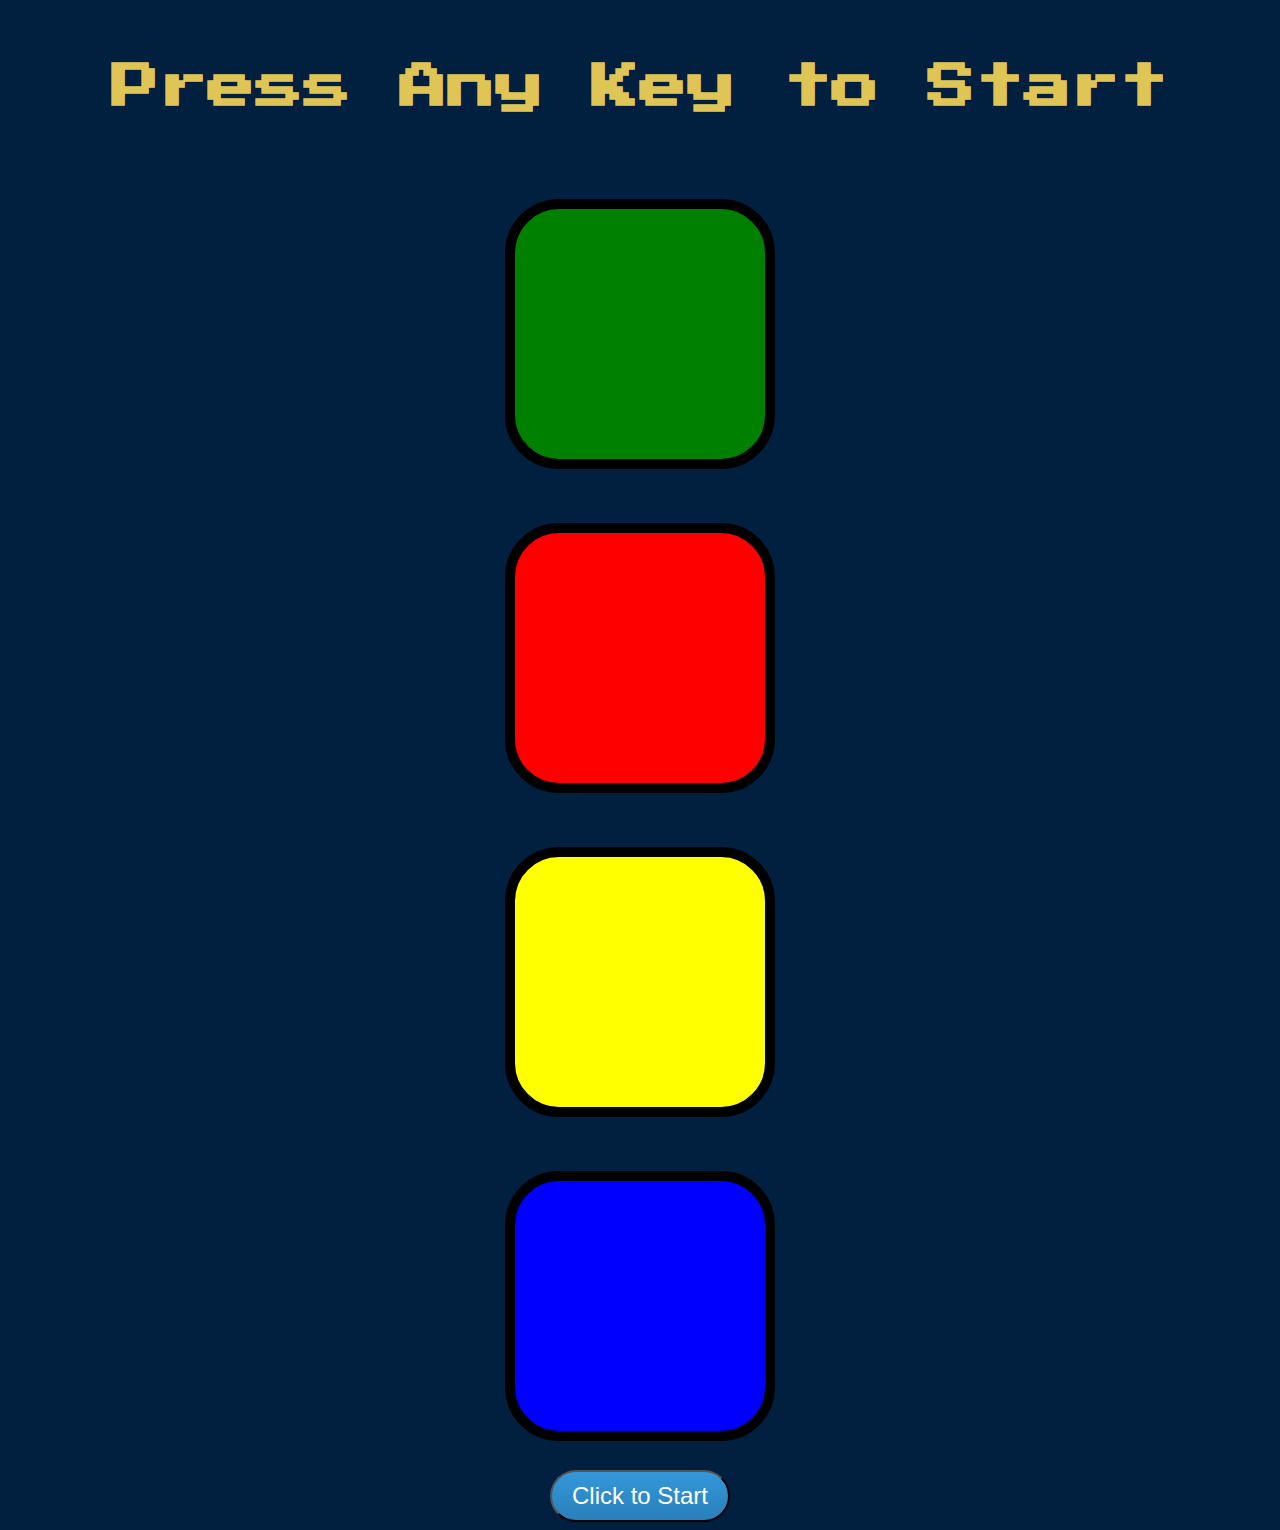
<file: project2/index.html>
<!DOCTYPE html>
<html lang="en" dir="ltr">

<head>
  <meta charset="utf-8">
  <title>Simon</title>
  <link rel="stylesheet" href="styles.css">
  <link href="https://fonts.googleapis.com/css?family=Press+Start+2P" rel="stylesheet">
</head>

<body>
  <h1 id="level-title">Press Any Key to Start</h1>
  <div class="container">
    <div lass="row">

      <div type="button" id="green" class="btn green">

      </div>

      <div type="button" id="red" class="btn red">

      </div>
    </div>

    <div class="row">

      <div type="button" id="yellow" class="btn yellow">

      </div>
      <div type="button" id="blue" class="btn blue">

      </div>

    </div>

    <div><button class="button">Click to Start</button></div>
  </div>

  <script src="https://ajax.googleapis.com/ajax/libs/jquery/3.3.1/jquery.min.js"></script>
  <script src="game.js" charset="utf-8"></script>

</body>

</html>
</file>
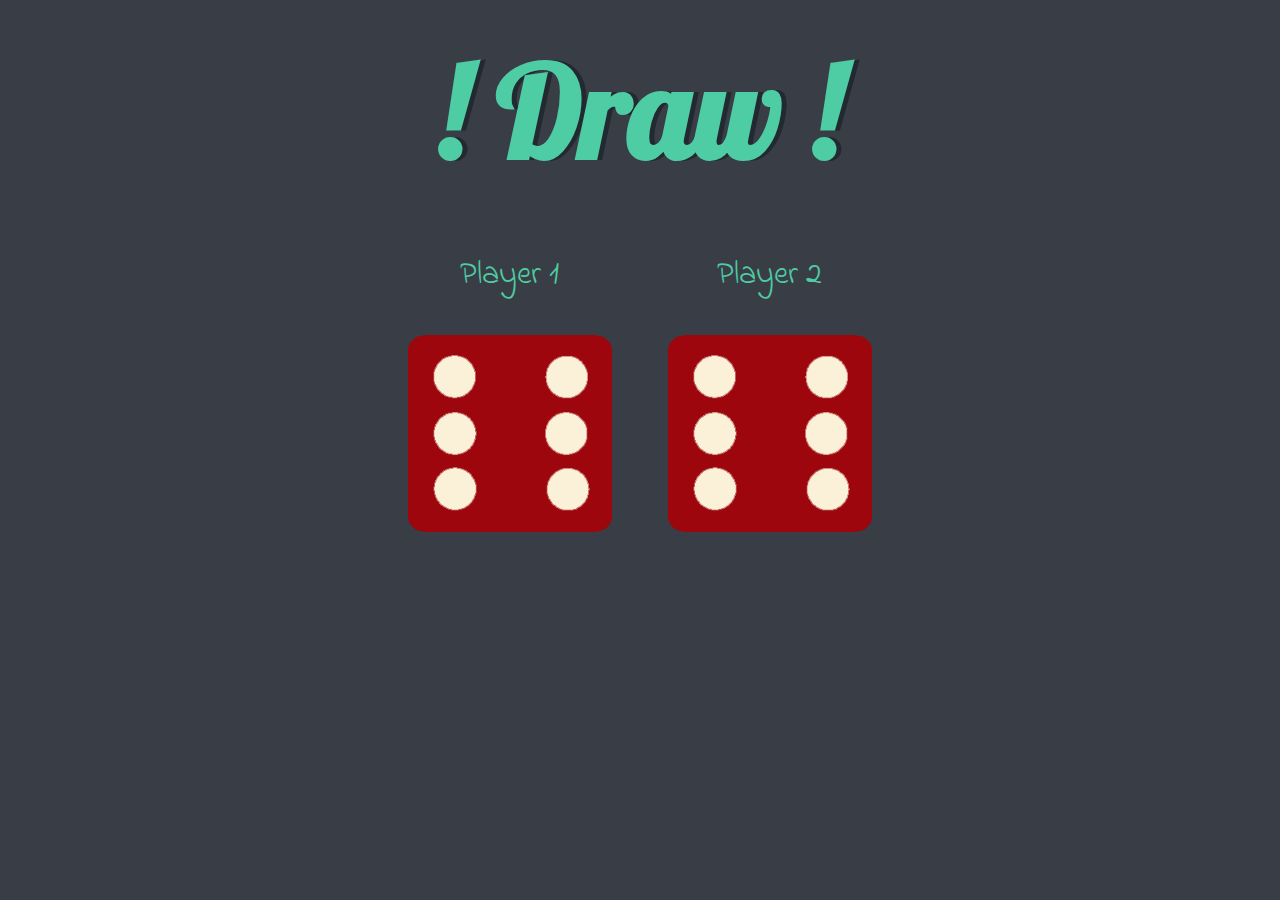
<file: project1/dicee.html>
<!DOCTYPE html>
<html lang="en" dir="ltr">
  <head>
    <meta charset="utf-8">
    <title>Dicee</title>
    <link rel="stylesheet" href="styles.css">
    <link href="https://fonts.googleapis.com/css?family=Indie+Flower|Lobster" rel="stylesheet">

  </head>
  <body>

    <div class="container">
      <h1>Refresh Me</h1>

      <div class="dice">
        <p>Player 1</p>
        <img class="img1" src="images/dice6.png">
      </div>

      <div class="dice">
        <p>Player 2</p>
        <img class="img2" src="images/dice6.png">
      </div>

    </div>

    <script src="dice.js"></script>

  </body>

  <footer>
  </footer>
</html>
</file>
<file: project2/styles.css>
body {
  text-align: center;
  background-color: #011F3F;
}

#level-title {
  font-family: 'Press Start 2P', cursive;
  font-size: 3rem;
  margin:  5%;
  color: #dec556;
}

.container {
  display: block;
  width: 50%;
  margin: auto;

}

.btn {
  margin: 25px;
  display: inline-block;
  height: 250px;
  width: 250px;
  border: 10px solid black;
  border-radius: 20%;
}

.game-over {
  background-color: red;
  opacity: 0.8;
}

.red {
  background-color: red;
}

.green {
  background-color: green;
}

.blue {
  background-color: blue;
}

.yellow {
  background-color: yellow;
}

.pressed {
  box-shadow: 0 0 20px white;
  background-color: grey;
}



.button {
  background: #3498db;
  background-image: -webkit-linear-gradient(top, #3498db, #2980b9);
  background-image: -moz-linear-gradient(top, #3498db, #2980b9);
  background-image: -ms-linear-gradient(top, #3498db, #2980b9);
  background-image: -o-linear-gradient(top, #3498db, #2980b9);
  background-image: linear-gradient(to bottom, #3498db, #2980b9);
  -webkit-border-radius: 28;
  -moz-border-radius: 28;
  border-radius: 28px;
  font-family: Arial;
  color: #ffffff;
  font-size: 24px;
  padding: 10px 20px 10px 20px;
  text-decoration: none;
}

.button:hover {
  background: #3cb0fd;
  background-image: -webkit-linear-gradient(top, #3cb0fd, #3498db);
  background-image: -moz-linear-gradient(top, #3cb0fd, #3498db);
  background-image: -ms-linear-gradient(top, #3cb0fd, #3498db);
  background-image: -o-linear-gradient(top, #3cb0fd, #3498db);
  background-image: linear-gradient(to bottom, #3cb0fd, #3498db);
  text-decoration: none;
}
</file>
<file: project1/styles.css>
.container {
  width: 70%;
  margin: auto;
  text-align: center;
}

.dice {
  text-align: center;
  display: inline-block;

}

body {
  background-color: #393E46;
}

h1 {
  margin: 30px;
  font-family: 'Lobster', cursive;
  text-shadow: 5px 0 #232931;
  font-size: 8rem;
  color: #4ECCA3;
}

p {
  font-size: 2rem;
  color: #4ECCA3;
  font-family: 'Indie Flower', cursive;
}

img {
  width: 80%;
}

footer {
  margin-top: 5%;
  color: #EEEEEE;
  text-align: center;
  font-family: 'Indie Flower', cursive;

}
</file>
